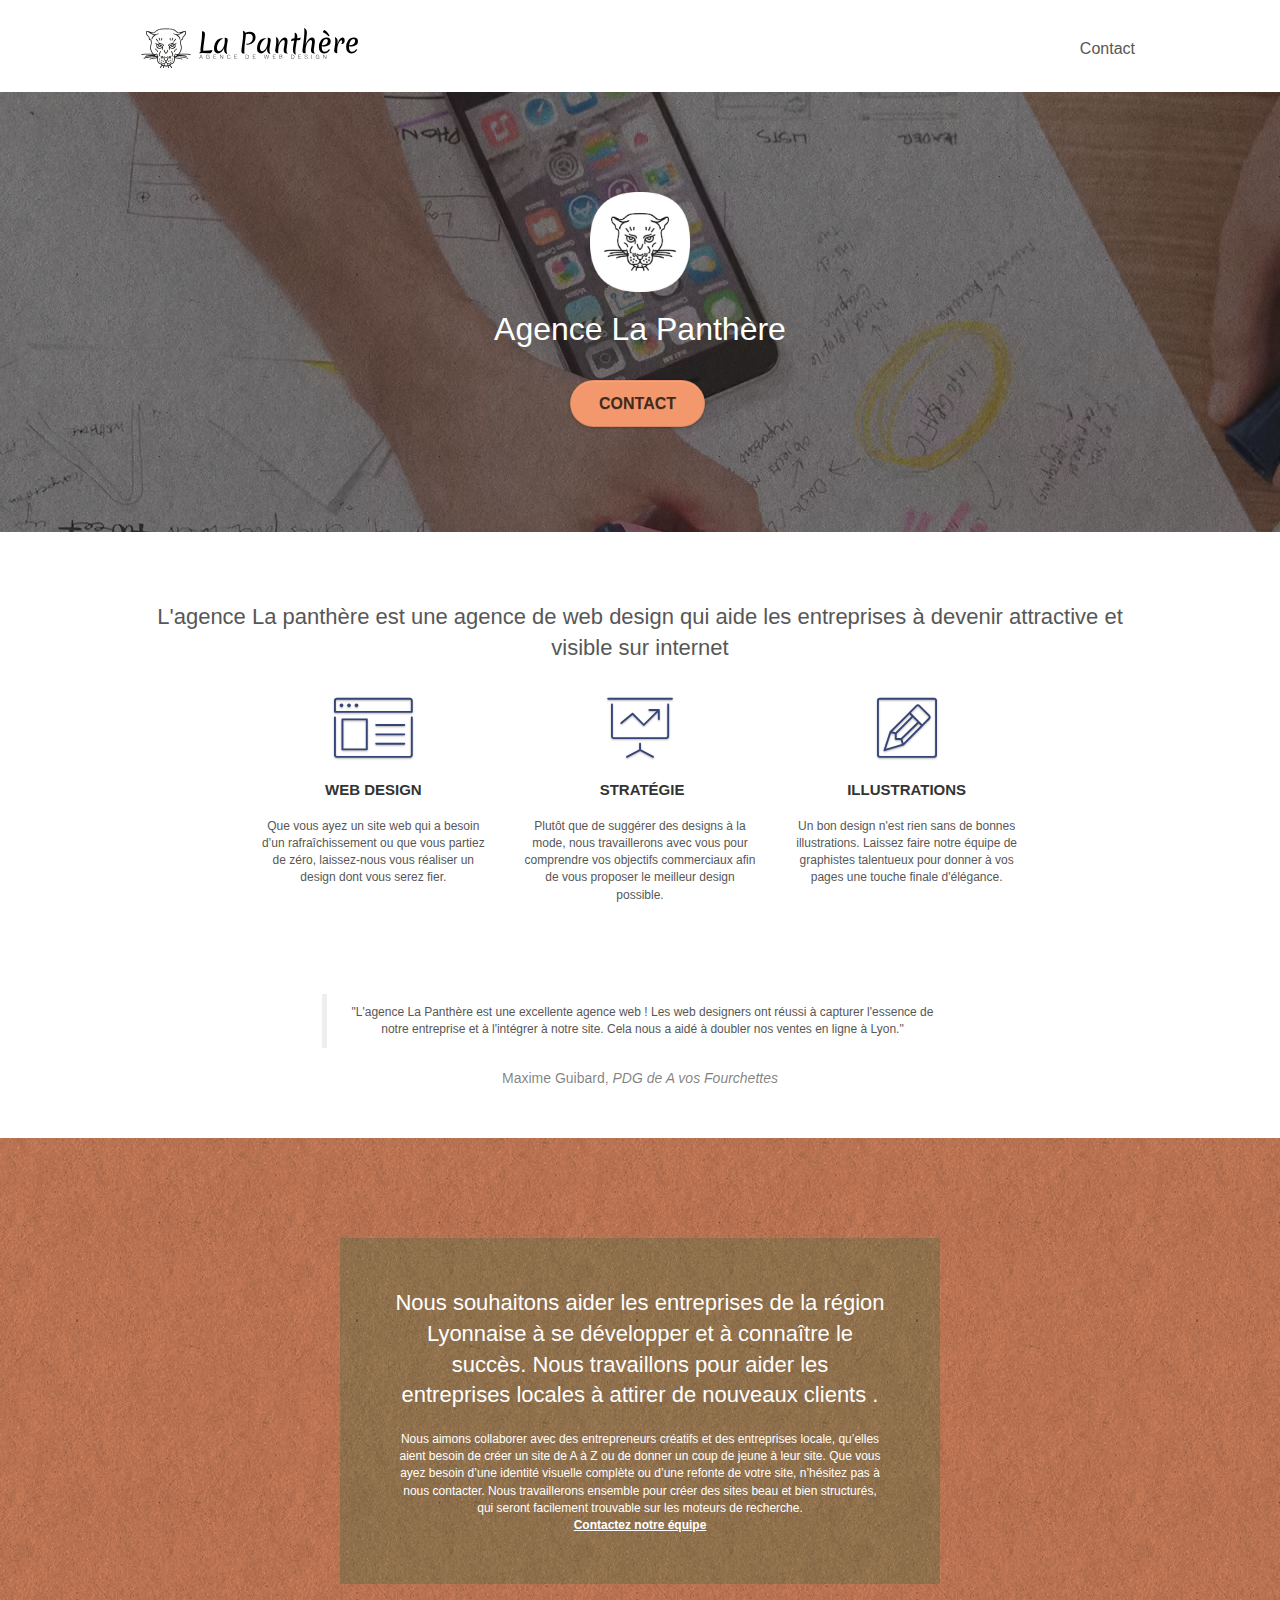
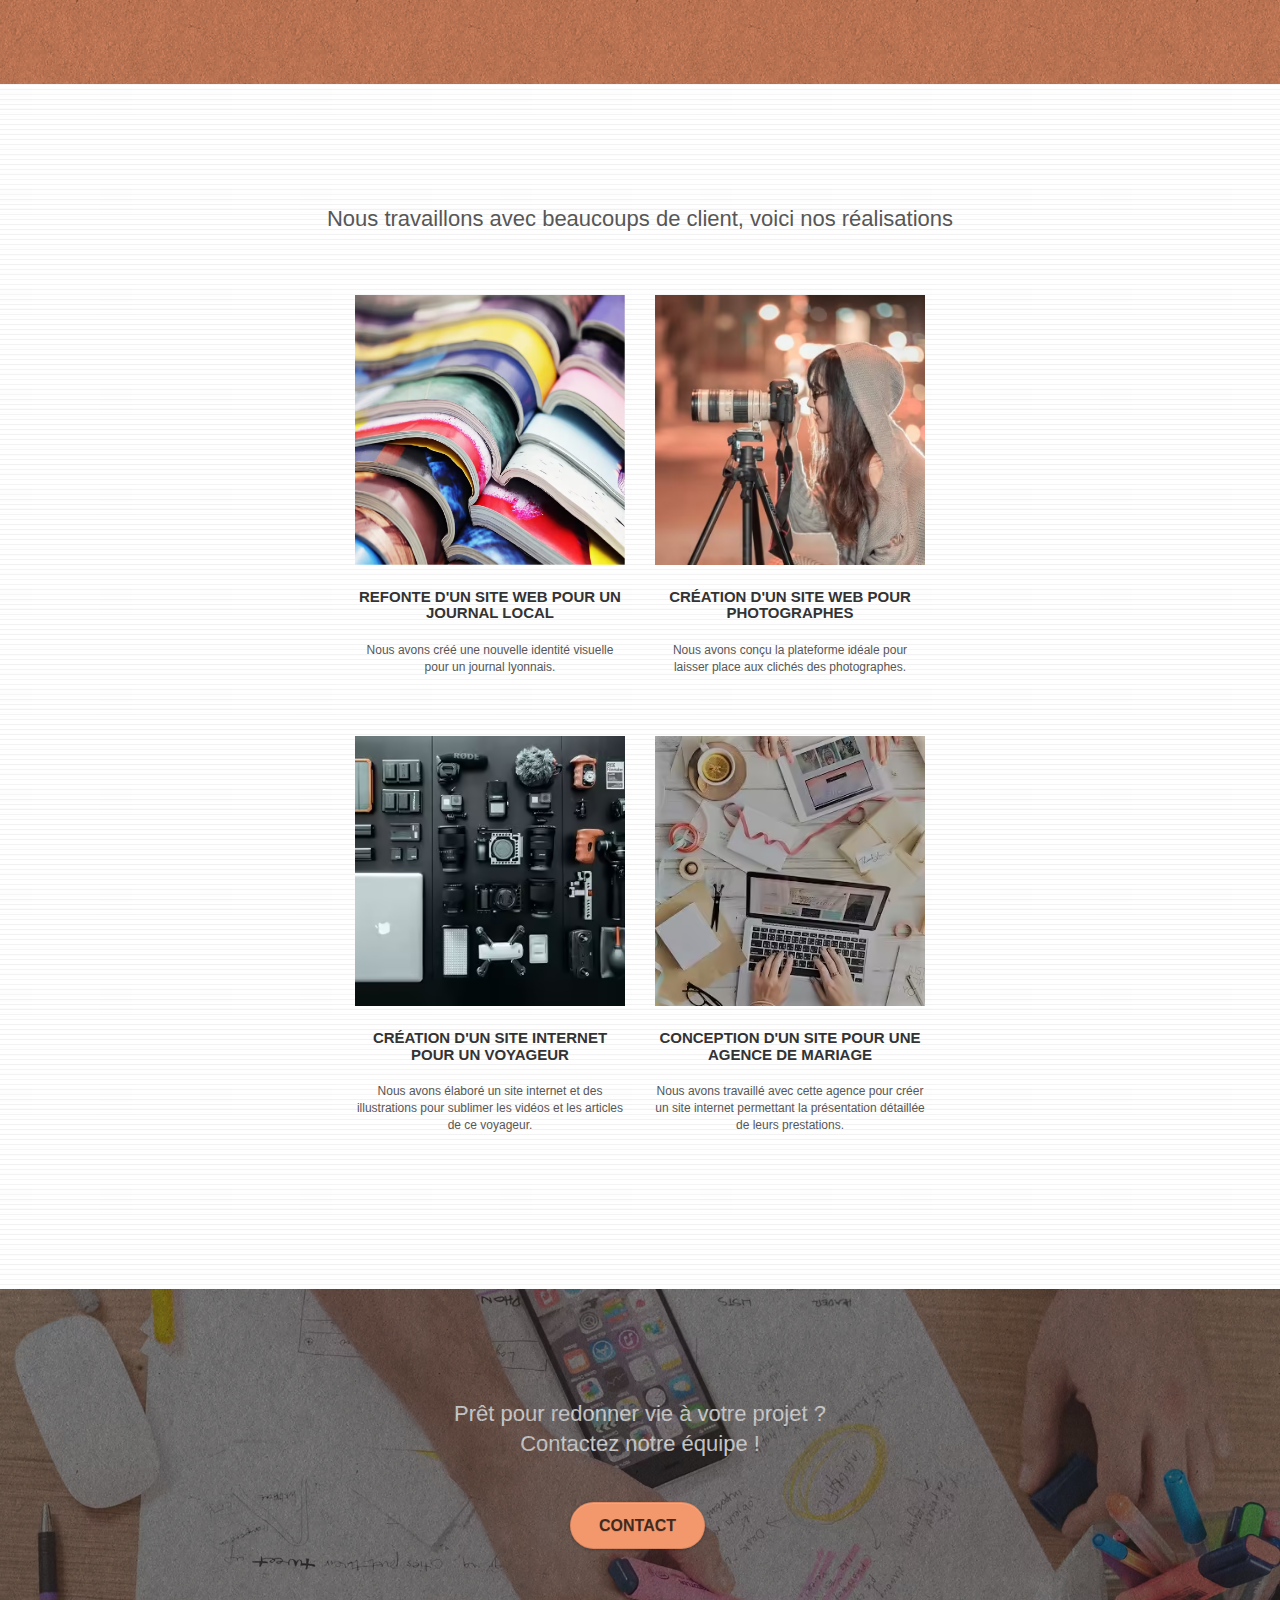
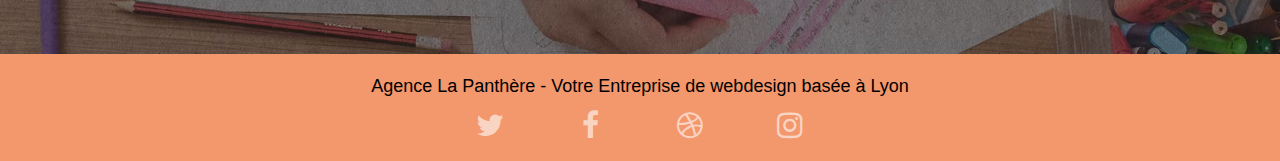
<file: index.html>
<!doctype html>
<html lang="fr">
<head>
    <meta charset="utf-8">
    <meta name="keywords" content="seo, google, site web, site internet, agence design paris, agence design, agence design,agence design,agence design,agence design,agence design,agence design,agence design,agence design">

    <meta name="description" content="Vous avez un site web qui a besoin d'une nouvelle identité visuelle ? Vous partez de zéro ? Laissez l'agence La Panthère située à Lyon spécialisé en stratégie web vous aider a améliorer votre visibilité sur le net.">

    <meta name="viewport" content="width=device-width, initial-scale=1.0, viewport-fit=cover">
	<link rel="shortcut icon" type="image/png" href="./img/favicon.jpg">
	<link rel="stylesheet" type="text/css" href="./css/bootstrap.min.css">
	<link rel="stylesheet" type="text/css" href="style.css">
	<link rel="stylesheet" type="text/css" href="./css/font-awesome.min.css">
	<link rel="stylesheet" type="text/css" href="./css/et-line.min.css">
	<script defer src="./js/jquery-2.1.0.min.js"></script>
	<script defer src="./js/bootstrap.min.js"></script>
	<script defer src="./js/blocs.min.js"></script>
	<script defer src="./js/jquery.touchSwipe.min.js"></script>

    <title>La panthère, votre Entreprise de webdesign Lyon</title> 
	
	
</head>
<body>
<nav>		
	<div class="bloc bgc-white l-bloc " id="bloc-0">
		<div class="container bloc-sm">
	
			<nav class="navbar row">
				<div class="navbar-header">
					<a class="navbar-brand" href="index.html"><img src="img/agence-la-panthere-monochrome.svg" alt="logo de l'agence La panthère" height="40" ></a>
					<button id="nav-toggle" type="button" class="ui-navbar-toggle navbar-toggle" data-toggle="collapse" data-target=".navbar-1">
						<span class="sr-only">Toggle navigation</span><span class="icon-bar"></span><span class="icon-bar"></span><span class="icon-bar"></span>
					</button>
				</div>
				<div class="collapse navbar-collapse navbar-1 special-dropdown-nav">
					<ul class="site-navigation nav navbar-nav">
						<li>
							<a href="contact.html">Contact</a>
						</li>
					</ul>
				</div>
			</nav>
		</div>
	</div>
</nav>
<header>
	<div class="bloc bgc-dark-slate-blue bg-banniere d-bloc bg-t-edge bloc-bg-texture texture-paper b-parallax" id="bloc-1-hero">
		<div class="container bloc-lg">
			<div class="row tight-width-whitespace">
				<div class="col-sm-12">
					<img src="img/logo.avif" class="center-block image-resize-mode" width="100" alt="visuel du logo qui est une panthère" >
					<h1 class="text-center hero-bloc-text tc-white ">
						Agence La Panthère
					</h1>
					<div class="text-center">
						<a href="page2.html" class="btn btn-lg btn-clean btn-rd cta-hero btn-atomic-tangerine" id="cta-hero">Contact</a>
					</div>
				</div>
			</div>
		</div>
	</div>
</header>
<main>
	<div class="bloc bgc-white l-bloc" id="bloc-2-services">
		<div class="container bloc-md">
			<div class="row">
				<div class="col-sm-12 text-center">
					<h2>L'agence La panthère est une agence de web design qui aide les entreprises à devenir attractive et visible sur internet</h2>
				</div>
			</div>
			<div class="row voffset-lg med-width-whitespace">
				<div class="col-sm-4">
					<div class="text-center">
						<span class="et-icon-browser sm-shadow icon-dark-slate-blue icons icon-lg"></span>
					</div>
					<h3 class="mg-md text-center">
						Web design
					</h3>
					<p class="text-center ">
						Que vous ayez un site web qui a besoin d&rsquo;un rafraîchissement ou que vous partiez de zéro, laissez-nous vous réaliser un design dont vous serez fier.
					</p>
				</div>
				<div class="col-sm-4">
					<div class="text-center">
						<span class="et-icon-presentation sm-shadow icon-dark-slate-blue icons icon-lg"></span>
					</div>
					<h3 class="mg-md text-center">
						&nbsp;Stratégie
					</h3>
					<p class="text-center ">
						Plutôt que de suggérer des designs à la mode, nous travaillerons avec vous pour comprendre vos objectifs commerciaux afin de vous proposer le meilleur design possible.
					</p>
				</div>
				<div class="col-sm-4">
					<div class="text-center">
						<span class="et-icon-edit sm-shadow icon-dark-slate-blue icons icon-lg"></span>
					</div>
					<h3 class="mg-md text-center">
						Illustrations
					</h3>
					<p class="text-center ">
						Un bon design n'est rien sans de bonnes illustrations. Laissez faire notre équipe de graphistes talentueux pour donner à vos pages une touche finale d'élégance.
					</p>
				</div>
			</div>
			<div class="row voffset-lg voffset">
				<div class="col-xs-12 col-md-16 col-md-offset-0 text-center">
					<figure class="col-xs-12 col-md-8 col-md-offset-2 text-center">
						<blockquote>
							<p>"L'agence La Panthère est une excellente agence web ! Les web designers ont réussi à capturer l'essence de notre entreprise et à l'intégrer à notre site. Cela nous a aidé à doubler nos ventes en ligne à Lyon."</p>
						</blockquote>
						<figcaption> Maxime Guibard, <cite>PDG de A vos Fourchettes</cite></figcaption>
					</figure>				</div>
			</div>
		</div>
	</div>
	<div class="bloc tc-white bgc-atomic-tangerine bg-presentation d-bloc bloc-bg-texture texture-paper b-parallax" id="bloc-3-what-i-do">
		<div class="container bloc-lg">
			<div class="row tight-width-whitespace black-background">
				<div class="col-sm-12">
					<h2 class="mg-md text-center tc-white">
						Nous souhaitons aider les entreprises de la région Lyonnaise à se développer et à connaître le succès. Nous travaillons pour aider les entreprises locales à attirer de nouveaux clients .
					</h2>
					<p class="text-center white">
						Nous aimons collaborer avec des entrepreneurs créatifs et des entreprises locale, qu’elles aient besoin de créer un site de A à Z ou de donner un coup de jeune à leur site. Que vous ayez besoin d’une identité visuelle complète ou d’une refonte de votre site, n’hésitez pas à nous contacter. Nous travaillerons ensemble pour créer des sites beau et bien structurés, qui seront facilement trouvable sur les moteurs de recherche. <br><a class="ltc-white bold-link" href="page2.html">Contactez notre équipe</a>
				</div>
			</div>
		</div>
	</div>
	<div class="bloc bgc-white bg-lines-h2-bg bg-repeat l-bloc" id="bloc-4-portfolio">
		<div class="container bloc-lg">
			<div class="row">
				<div class="col-sm-12 text-center">
					<h2>Nous travaillons avec beaucoups de client, voici nos réalisations</h2>
				</div>
			</div>
			<div class="row tight-width-whitespace portfolio-row">
				<div class="col-sm-6">
					<a href="#" data-lightbox="img/1.avif" data-gallery-id="gallery-1" data-caption="Refonte d'un site web pour un journal local" data-frame="snapshot-lb"><img src="img/1.avif" alt="photo d'une pile de journaux colorés" class="img-responsive portfolio-thumb" ></a>
					<h3 class="mg-md text-center">
						Refonte d'un site web pour un journal local
					</h3>
					<p class="text-center">
						Nous avons créé une nouvelle identité visuelle pour un journal lyonnais.
					</p>
				</div>
				<div class="col-sm-6">
					<a href="#" data-lightbox="img/2.avif" data-gallery-id="gallery-1" data-caption="Création d'un site web pour photographes" data-frame="snapshot-lb"><img src="img/2.avif" class="img-responsive portfolio-thumb" alt="femme photographe regardant dans le viseur de son appareil photographique" ></a>
					<h3 class="mg-md text-center">
						Création d'un site web pour photographes
					</h3>
					<p class="text-center">
						Nous avons conçu la plateforme idéale pour laisser place aux clichés des photographes.
					</p>
				</div>
			</div>
			<div class="row tight-width-whitespace portfolio-row">
				<div class="col-sm-6">
					<a href="#" data-lightbox="img/3.bmp" data-gallery-id="gallery-1" data-caption="Création d'un site internet pour un voyageur" data-frame="snapshot-lb"><img src="img/3.avif" class="img-responsive portfolio-thumb" alt="matériel de photo et un ordinateur"></a>
					<h3 class="mg-md text-center">
						Création d'un site internet pour un voyageur
					</h3>
					<p class="text-center">
						Nous avons élaboré un site internet et des illustrations pour sublimer les vidéos et les articles de ce voyageur.
					</p>
				</div>
				<div class="col-sm-6">
					<a href="#" data-lightbox="img/4.avif" data-gallery-id="gallery-1" data-caption="Conception d'un site pour une agence de mariage" data-frame="snapshot-lb"><img src="img/4.avif" class="img-responsive portfolio-thumb" alt="personnes faisant de la saisie sur des ordinatuers portables" ></a>
					<h3 class="mg-md text-center">
						Conception d'un site pour une agence de mariage
					</h3>
					<p class="text-center">
						Nous avons travaillé avec cette agence pour créer un site internet permettant la présentation détaillée de leurs prestations.
					</p>
				</div>
			</div>
		</div>
	</div>
	<div class="bloc bgc-dark-slate-blue bg-banniere d-bloc bloc-bg-texture texture-paper" id="bloc-5-cta">
		<div class="container bloc-lg">
			<div class="row">
				<h2 class="mg-md text-center tc-white">
					Prêt pour redonner vie à votre projet ?<br>Contactez notre équipe !
				</h2>
				<div class="col-sm-12 text-center">
					<a href="page2.html" class="btn btn-atomic-tangerine btn-clean btn-rd btn-lg cta-hero">Contact</a>
				</div>
			</div>
		</div>
	</div>
</main>
<footer>	
	<div class="bloc bgc-atomic-tangerine d-bloc" id="bloc-8">
		<div class="container bloc-sm">
			<div class="row">
				<div class="col-sm-12">
					<p class="text-center white">
						Agence La Panthère - Votre Entreprise de webdesign basée à Lyon
					</p>
					<div class="row row-no-gutters social">
						<div class="col-sm-3">
							<div class="text-center">
								<a class="social" href="https://twitter.com/home?lang=fr" aria-label="Visitez notre page Twitter"><span class="fa fa-twitter icon-md"></span></a>
							</div>
						</div>
						<div class="col-sm-3">
							<div class="text-center">
								<a class="social" href="https://fr-fr.facebook.com/" aria-label="Visitez notre page facebook"><span class="fa fa-facebook icon-md"></span></a>
							</div>
						</div>
						<div class="col-sm-3">
							<div class="text-center">
								<a class="social" href="https://dribbble.com/" aria-label="Visitez notre page dribbble"><span class="fa fa-dribbble icon-md"></span></a>
							</div>
						</div>
						<div class="col-sm-3">
							<div class="text-center">
								<a class="social" href="https://www.instagram.com/?hl=fr" aria-label="Visitez notre page instagram"><span class="fa fa-instagram icon-md"></span></a>
							</div>
					</div>
				</div>
			</div>
		</div>
	</div>
</div>
</footer>
</body>
</html>
</file>
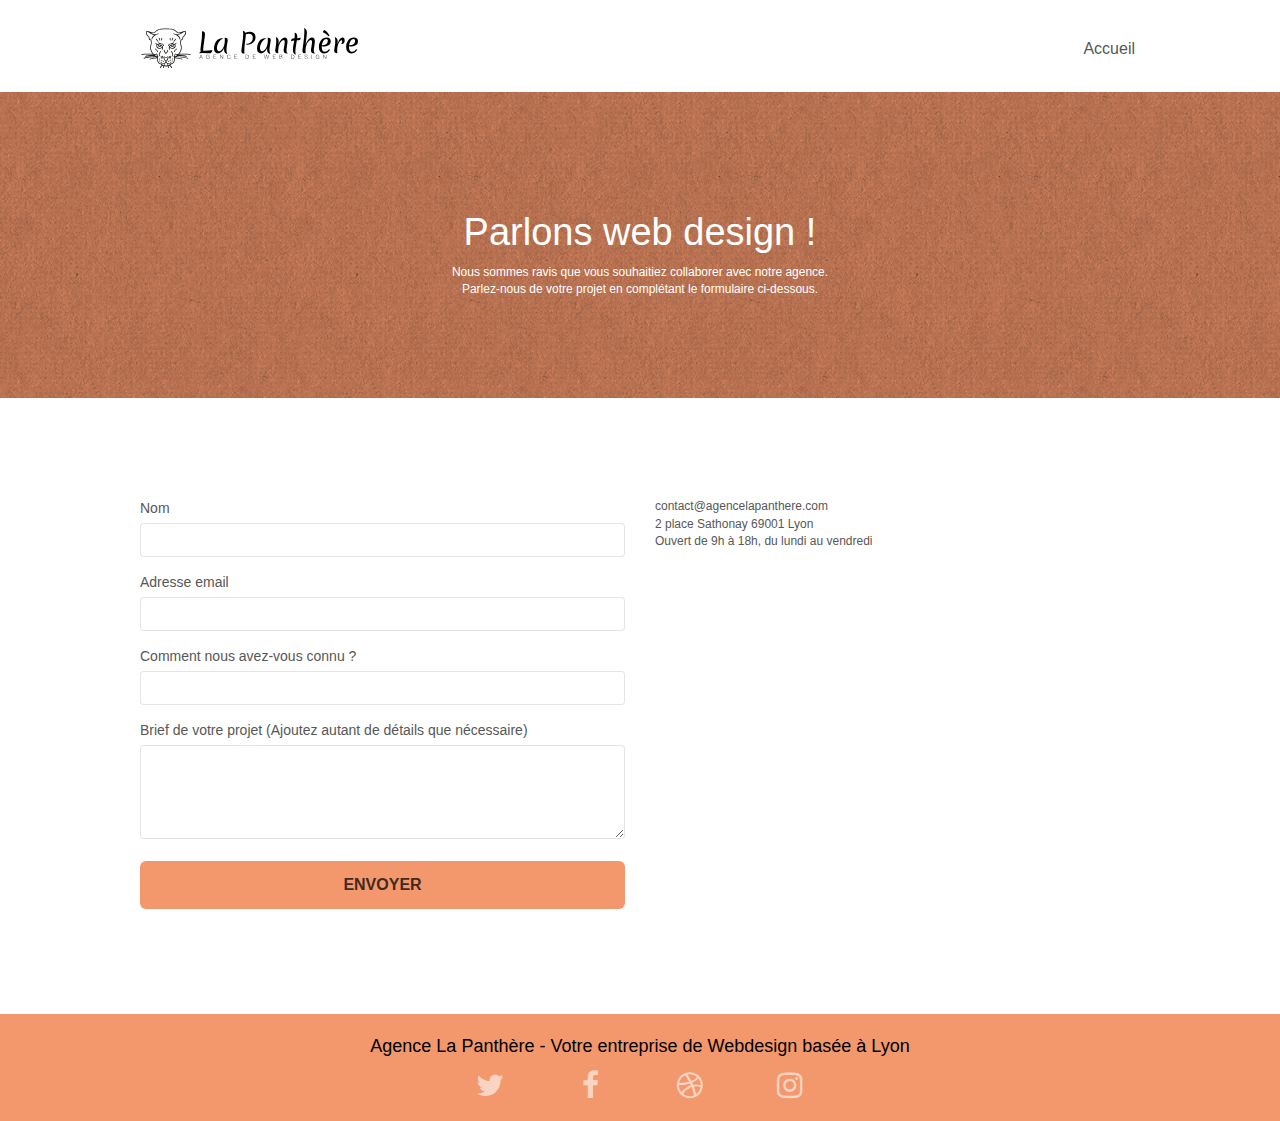
<file: contact.html>
<!DOCTYPE html>
<html lang="fr">
  <head>
    <meta charset="utf-8">
    <meta
      name="description"
      content="Vous avez un site web qui a besoin d'une nouvelle identité visuelle ? Vous partez de zéro ? Contactez-nous, l'agence La Panthère située à Lyon spécialisé en stratégie web vous aider a amélioré votre visibilité sur le net."
    >
    <meta name="viewport" content="width=device-width, initial-scale=1.0, viewport-fit=cover">
    <link rel="shortcut icon" type="image/png" href="favicon.jpg" >
    <link rel="stylesheet" type="text/css" href="./css/bootstrap.css" >
    <link rel="stylesheet" type="text/css" href="style.css" >
    <link rel="stylesheet" type="text/css" href="./css/font-awesome.css" >
    <link rel="stylesheet" type="text/css" href="./css/et-line.css" >
    <script src="./js/jquery-2.1.0.min.js"></script>
    <script src="./js/bootstrap.min.js"></script>
    <script src="./js/blocs.min.js"></script>
    <script src="./js/jqBootstrapValidation.js"></script>
    <script src="./js/formHandler.js"></script>
    <title>Contact</title>
  </head>
  <body>
    <nav>
		<div class="bloc bgc-white l-bloc" id="bloc-0">
		  <div class="container bloc-sm">
			<nav class="navbar row">
			  <div class="navbar-header">
				<a class="navbar-brand" href="index.html"
				  ><img
					src="img/agence-la-panthere-monochrome.svg"
					alt="atlanta web design logo"
					height="40"
				></a>
				<button
				  id="nav-toggle"
				  type="button"
				  class="ui-navbar-toggle navbar-toggle"
				  data-toggle="collapse"
				  data-target=".navbar-1"
				>
				  <span class="sr-only">Toggle navigation</span
				  ><span class="icon-bar"></span><span class="icon-bar"></span
				  ><span class="icon-bar"></span>
				</button>
			  </div>
			  <div class="collapse navbar-collapse navbar-1 special-dropdown-nav">
				<ul class="site-navigation nav navbar-nav">
				  <li>
					<a href="index.html">Accueil</a>
				  </li>
				</ul>
			  </div>
			</nav>
		  </div>
		</div>
	</nav>
    <header>
		<div
		  class="bloc bg-dots-bg bg-repeat bgc-atomic-tangerine d-bloc bloc-bg-texture texture-paper"
		  id="bloc-6"
		>
		  <div class="container bloc-lg">
			<div class="row">
			  <div class="col-sm-12">
				<h1 class="text-center hero-bloc-text tc-white">
				  Parlons web design !
				</h1>
				<p class="text-center mg-lg tc-white tight-width-whitespace">
				  Nous sommes ravis que vous souhaitiez collaborer avec notre
				  agence.<br >
				  Parlez-nous de votre projet en complétant le formulaire
				  ci-dessous.
				</p>
			  </div>
			</div>
		  </div>
		</div>
	</header>
    <main>
		<div class="bloc bgc-white l-bloc" id="bloc-7">
		  <div class="container bloc-lg">
			<div class="row">
			  <div class="col-sm-6">
				<form
				  id="form_1"
				  novalidate
				  data-success-msg="Your message has been sent."
				  data-fail-msg="Sorry it seems that our mail server is not responding, Sorry for the inconvenience!"
				>
				  <div class="form-group">
					<label for="name"> Nom </label>
					<input id="name" class="form-control" required >
				  </div>
				  <div class="form-group">
					<label for="email"> Adresse email </label>
					<input id="email" class="form-control" type="email" required >
				  </div>
				  <div class="form-group">
					<label for="input_504"> Comment nous avez-vous connu ? </label>
					<input
					  class="form-control"
					  type="email"
					  required
					  id="input_504"
					>
				  </div>
				  <div class="form-group">
					<label for="message">
					  Brief de votre projet (Ajoutez autant de détails que
					  nécessaire)<br > </label
					><textarea
					  id="message"
					  class="form-control"
					  rows="4"
					  cols="50"
					  required
					></textarea>
				  </div>
				  <button
					class="bloc-button btn btn-lg btn-block cta-hero btn-atomic-tangerine"
					type="submit"
				  >
					Envoyer
				  </button>
				</form>
			  </div>
			  <div class="col-sm-6">
				<p>
				  contact@agencelapanthere.com<br >2 place Sathonay 69001 Lyon<br >Ouvert
				  de 9h à 18h, du lundi au vendredi<br >
				</p>
			  </div>
			</div>
		  </div>
		</div>
	</main>
    <footer>
		<div class="bloc bgc-atomic-tangerine d-bloc" id="bloc-8">
			<div class="container bloc-sm">
				<div class="row">
					<div class="col-sm-12">
						<p class="text-center white">
							Agence La Panthère - Votre entreprise de Webdesign basée à Lyon
						</p>
						<div class="row row-no-gutters social">
							<div class="col-sm-3">
								<div class="text-center">
									<a class="social" href="https://twitter.com/home?lang=fr" aria-label="Visitez notre page Twitter"><span class="fa fa-twitter icon-md"></span></a>
								</div>
							</div>
							<div class="col-sm-3">
								<div class="text-center">
									<a class="social" href="https://fr-fr.facebook.com/" aria-label="Visitez notre page facebook"><span class="fa fa-facebook icon-md"></span></a>
								</div>
							</div>
							<div class="col-sm-3">
								<div class="text-center">
									<a class="social" href="https://dribbble.com/" aria-label="Visitez notre page dribbble"><span class="fa fa-dribbble icon-md"></span></a>
								</div>
							</div>
							<div class="col-sm-3">
								<div class="text-center">
									<a class="social" href="https://www.instagram.com/?hl=fr" aria-label="Visitez notre page instagram"><span class="fa fa-instagram icon-md"></span></a>
								</div>
						</div>
					</div>
				</div>
			</div>
		</div>
	</div>
	</footer>
  </body>
</html>
</file>
<file: style.css>
body {
    margin: 0;
    padding: 0;
    background: #FFF;
    overflow-x: hidden;
    -webkit-font-smoothing: antialiased;
    -moz-osx-font-smoothing: grayscale;
 
}

a,
button {
    transition: all .3s ease-in-out;

}

a:hover,
a {
    text-decoration: none;
    cursor: pointer;
}

#page-loading-blocs-notifaction {
    position: fixed;
    top: 0;
    bottom: 0;
    width: 100%;
    z-index: 100000;
    background: #FFFFFF url("img/pageload-spinner.gif") no-repeat center center;
}

.bloc {
    width: 100%;
    clear: both;
    background: 50% 50% no-repeat;
    padding: 0 50px;
    -webkit-background-size: cover;
    -moz-background-size: cover;
    -o-background-size: cover;
    background-size: cover;
    position: relative;
}

.bloc .container {
    padding-left: 0;
    padding-right: 0;
}

.bloc-lg {
    padding: 100px 50px;
}

.bloc-md {
    padding: 50px;
}

.bloc-sm {
    padding: 20px 50px;
}

.bg-center,
.bg-l-edge,
.bg-r-edge,
.bg-t-edge,
.bg-b-edge,
.bg-tl-edge,
.bg-bl-edge,
.bg-tr-edge,
.bg-br-edge,
.bg-repeat {
    -webkit-background-size: auto!important;
    -moz-background-size: auto!important;
    -o-background-size: auto!important;
    background-size: auto!important;
}

.bg-repeat {
    background: repeat;
}

.bg-t-edge {
    background: top no-repeat;
}

.bloc-bg-texture::before {
    content: "";
    background-size: 2px 2px;
    position: absolute;
    top: 0;
    bottom: 0;
    left: 0;
    right: 0;
}

.texture-paper::before {
    background: url("img/texture-paper.avif");
    background-size: 280px 280px;
}

.b-parallax {
    background-attachment: fixed;
}

.d-bloc {
    color: rgba(255, 255, 255, .7);
}

.d-bloc button:hover {
    color: rgba(255, 255, 255, .9);
}

.d-bloc .icon-round,
.d-bloc .icon-square,
.d-bloc .icon-rounded,
.d-bloc .icon-semi-rounded-a,
.d-bloc .icon-semi-rounded-b {
    border-color: rgba(255, 255, 255, .9);
}

.d-bloc .divider-h span {
    border-color: rgba(255, 255, 255, .2);
}

.d-bloc .a-btn,
.d-bloc .navbar a,
.d-bloc .navbar-brand,
.d-bloc a .icon-sm,
.d-bloc a .icon-md,
.d-bloc a .icon-lg,
.d-bloc a .icon-xl,
.d-bloc h1 a,
.d-bloc h2 a,
.d-bloc h3 a,
.d-bloc h4 a,
.d-bloc h5 a,
.d-bloc h6 a,
.d-bloc p a {
    color: rgba(255, 255, 255, .6);
}

.d-bloc .a-btn:hover,
.d-bloc .navbar a:hover,
.d-bloc .navbar-brand:hover,
.d-bloc a:hover .icon-sm,
.d-bloc a:hover .icon-md,
.d-bloc a:hover .icon-lg,
.d-bloc a:hover .icon-xl,
.d-bloc h1 a:hover,
.d-bloc h2 a:hover,
.d-bloc h3 a:hover,
.d-bloc h4 a:hover,
.d-bloc h5 a:hover,
.d-bloc h6 a:hover,
.d-bloc p a:hover {
    color: rgba(255, 255, 255, 1);
}

.d-bloc .navbar-toggle .icon-bar {
    background: rgba(255, 255, 255, 1);
}

.d-bloc .btn-wire,
.d-bloc .btn-wire:hover {
    color: rgba(255, 255, 255, 1);
    border-color: rgba(255, 255, 255, 1);
}

.d-bloc .panel {
    color: rgba(0, 0, 0, .5);
}

.d-bloc .panel button:hover {
    color: rgba(0, 0, 0, .7);
}

.d-bloc .panel icon {
    border-color: rgba(0, 0, 0, .7);
}

.d-bloc .panel .divider-h span {
    border-color: rgba(0, 0, 0, .1);
}

.d-bloc .panel .a-btn {
    color: rgba(0, 0, 0, .6);
}

.d-bloc .panel .a-btn:hover {
    color: rgba(0, 0, 0, 1);
}

.d-bloc .panel .btn-wire,
.d-bloc .panel .btn-wire:hover {
    color: rgba(0, 0, 0, .7);
    border-color: rgba(0, 0, 0, .3);
}

.d-bloc .panel,
.l-bloc {
    color: rgba(0, 0, 0, .5);
}

.d-bloc .panel button:hover,
.l-bloc button:hover {
    color: rgba(0, 0, 0, .7);
}

.l-bloc .icon-round,
.l-bloc .icon-square,
.l-bloc .icon-rounded,
.l-bloc .icon-semi-rounded-a,
.l-bloc .icon-semi-rounded-b {
    border-color: rgba(0, 0, 0, .7);
}

.d-bloc .panel .divider-h span,
.l-bloc .divider-h span {
    border-color: rgba(0, 0, 0, .1);
}

.d-bloc .panel .a-btn,
.l-bloc .a-btn,
.l-bloc .navbar a,
.l-bloc .navbar-brand,
.l-bloc a .icon-sm,
.l-bloc a .icon-md,
.l-bloc a .icon-lg,
.l-bloc a .icon-xl,
.l-bloc h1 a,
.l-bloc h2 a,
.l-bloc h3 a,
.l-bloc h4 a,
.l-bloc h5 a,
.l-bloc h6 a,
.l-bloc p a {
    color: rgba(0, 0, 0, .6);
}

.d-bloc .panel .a-btn:hover,
.l-bloc .a-btn:hover,
.l-bloc .navbar a:hover,
.l-bloc .navbar-brand:hover,
.l-bloc a:hover .icon-sm,
.l-bloc a:hover .icon-md,
.l-bloc a:hover .icon-lg,
.l-bloc a:hover .icon-xl,
.l-bloc h1 a:hover,
.l-bloc h2 a:hover,
.l-bloc h3 a:hover,
.l-bloc h4 a:hover,
.l-bloc h5 a:hover,
.l-bloc h6 a:hover,
.l-bloc p a:hover {
    color: rgba(0, 0, 0, 1);
}

.l-bloc .navbar-toggle .icon-bar {
    color: rgba(0, 0, 0, .6);
}

.d-bloc .panel .btn-wire,
.d-bloc .panel .btn-wire:hover,
.l-bloc .btn-wire,
.l-bloc .btn-wire:hover {
    color: rgba(0, 0, 0, .7);
    border-color: rgba(0, 0, 0, .3);
}

.voffset {
    margin-top: 30px;
}

.voffset-lg {
    margin-top: 80px;
}

.row-no-gutters {
    margin-right: 0;
    margin-left: 0;
}

.row.row-no-gutters > [class^="col-"],
.row.row-no-gutters > [class*=" col-"] {
    padding-right: 0;
    padding-left: 0;
}

#bloc-1-hero h1 {
    font-size: 32px;
}

.navbar {
    margin-bottom: 0;
    z-index: 1;
}

.navbar-brand {
    height: auto;
    padding: 3px 15px;
    font-size: 25px;
    font-weight: normal;
    font-weight: 600;
    line-height: 44px;
}

.navbar-brand img {
    max-height: 200px;
    margin: 0 5px 0 0;
    display: inline;
}

.navbar-brand img[src$=svg] {
    min-width: 100px;
}

.nav-center .navbar-brand img {
    margin: 0;
}

.navbar .nav {
    padding-top: 2px;
    margin-right: -16px;
    float: right;
    z-index: 1;
}

.nav > li {
    float: left;
    margin-top: 4px;
    font-size: 16px;
}

.navbar-nav .open .dropdown-menu > li > a {
    text-align: inherit;
}

.nav > li a:hover,
.nav > li a:focus {
    background: transparent;
}

.navbar-toggle {
    margin: 10px 10px 0 0;
    border: 0px;
}

.navbar-toggle:hover {
    background: transparent!important;
}

.navbar-toggle .icon-bar {
    background-color: rgba(0, 0, 0, .5);
    width: 26px;
}

.nav-invert .navbar .nav {
    float: left;
}

.nav-invert .navbar-header,
.nav-invert .navbar-brand {
    float: right;
    position: relative;
    z-index: 2;
}

@media (min-width: 768px) {
    .site-navigation {
        position: absolute;
        top: 50%;
        right: 20px;
        transform: translate(0, -50%);
        -webkit-transform: translateY(-50%);
    }
    .nav > li .dropdown-menu a,
    .nav > li .dropdown-menu a:hover {
        color: #484848;
    }
    .nav-invert .site-navigation {
        left: 0;
        right: 0;
    }
    .nav-center {
        text-align: center;
    }
    .nav-center .navbar-header {
        width: 100%;
    }
    .nav-center .navbar-header,
    .nav-center .navbar-brand,
    .nav-center .nav > li {
        float: none;
        display: inline-block;
    }
    .nav-center .site-navigation {
        position: relative;
        width: 100%;
        right: 0;
        margin-right: 0px;
        margin-top: 20px;
    }
    .nav-center.mini-nav .navbar-toggle {
        float: none;
        margin: 10px auto 0;
    }
}

.nav > li > .dropdown a {
    background: none!important;
    display: block;
    padding: 14px 15px;
}

nav .caret {
    margin: 0 5px;
}

.dropdown-menu .dropdown-menu {
    top: -8px;
    left: 100%;
}

.dropdown-menu .dropmenu-flow-right {
    top: 100%;
    left: 0;
    margin-left: -1px;
    border-top-left-radius: 0;
    border-top-right-radius: 0;
}

.dropdown-menu .dropdown span {
    border: 4px solid black;
    border-top-color: transparent;
    border-right-color: transparent;
    border-bottom-color: transparent;
    margin: 6px -5px 0 0!important;
    float: right;
}

.mg-md {
    margin-top: 10px;
    margin-bottom: 20px;
}

.mg-lg {
    margin-top: 10px;
    margin-bottom: 40px;
}

.btn {
    margin: 0 5px 5px 0;
}

.btn.pull-right {
    margin: 0 0 5px 5px;
}

.btn-d,
.btn-d:hover,
.btn-d:focus {
    color: #FFF;
    background: rgba(0, 0, 0, .3);
}

button {
    outline: none!important;
}

.btn-rd {
    border-radius: 40px;
}

.btn-clean {
    border: 1px solid rgba(0, 0, 0, .08);
    border-bottom-color: rgba(0, 0, 0, .1);
    text-shadow: 0 1px 0 rgba(0, 0, 1, .1);
    box-shadow: 0 1px 3px rgba(0, 0, 1, .25), inset 0 1px 0 0 rgba(255, 255, 255, .15);
}

.icon-md {
    font-size: 30px!important;
}

.icon-lg {
    font-size: 60px!important;
}

.sm-shadow {
    text-shadow: 0 1px 2px rgba(0, 0, 0, .3);
}

.panel-sq,
.panel-sq .panel-heading,
.panel-sq .panel-footer {
    border-radius: 0;
}

.panel-rd {
    border-radius: 30px;
}

.panel-rd .panel-heading {
    border-radius: 29px 29px 0 0;
}

.panel-rd .panel-footer {
    border-radius: 0 0 29px 29px;
}

.form-control {
    border-color: rgba(0, 0, 0, .1);
    box-shadow: none;
}

.scrollToTop {
    width: 40px;
    height: 40px;
    position: fixed;
    bottom: 20px;
    right: 20px;
    opacity: 0;
    z-index: 500;
    transition: all .3s ease-in-out;
}

.scrollToTop span {
    margin-top: 6px;
}

.showScrollTop {
    font-size: 14px;
    opacity: 1;
}

a[data-lightbox] {
    position: relative;
    display: block;
    text-align: center;
}

a[data-lightbox]:hover::before {
    content: "+";
    font-family: "HelveticaNeue-Light", "Helvetica Neue Light", "Helvetica Neue", Helvetica, Arial;
    font-size: 32px;
    width: 50px;
    height: 50px;
    margin-left: -25px;
    border-radius: 50%;
    background: rgba(0, 0, 0, .6);
    color: #FFF;
    font-weight: 100;
    z-index: 1;
    position: absolute;
    top: 50%;
    transform: translateY(-50%);
    -webkit-transform: translateY(-50%);
}

a[data-lightbox]:hover img {
    opacity: 0.6;
    -webkit-animation-fill-mode: none;
    animation-fill-mode: none;
}

#lightbox-modal {
    display: flex;
    align-items: center;
}

#lightbox-modal .modal-dialog {
    width: 90%;
    max-width: 900px;
    margin: 0 auto 0;
}

#lightbox-modal .modal-dialog img {
    max-height: 90vh;
    margin: 0 auto;
}

.lightbox-caption {
    padding: 20px;
    color: #FFF;
    background: rgba(0, 0, 0, .5);
    position: absolute;
    left: 15px;
    right: 15px;
    bottom: 5px;
}

.close-lightbox {
    color: #FFF;
    font-size: 30px;
    position: absolute;
    top: 20px;
    right: 20px;
    z-index: 20;
    background: rgba(0, 0, 0, .5);
    border: none;
    line-height: 30px;
    padding: 0 9px 5px;
    opacity: 0.3;
}

.close-lightbox:hover,
.next-lightbox:hover,
.prev-lightbox:hover {
    opacity: 1.0;
    color: #FFF;
}

.next-lightbox,
.prev-lightbox {
    font-size: 20px;
    color: rgba(255, 255, 255, .9);
    background: rgba(0, 0, 0, .5);
    transition: all .2s ease-in-out;
    position: absolute;
    top: 45%;
    z-index: 1;
    opacity: 0.4;
}

.next-lightbox {
    padding: 6px 8px 1px 13px;
    right: 25px;
}

.prev-lightbox {
    padding: 6px 13px 1px 10px;
    left: 25px;
}

.snapshot-lb .modal-body {
    padding-bottom: 45px;
}

.snapshot-lb .lightbox-caption {
    padding: 0;
    color: rgba(0, 0, 0, .5);
    background: none;
}

h1,
h2,
h3,
h4,
h5,
h6,
p,
label,
.btn,
a {
    font-family: "helvetica";
    font-weight: 400;
    color: #575757!important;
}

.container {
    max-width: 1000px;
}

.hero-bloc-text {
    font-size: 38px;
}

.hero-bloc-text-sub {
    font-size: 36px;
}

.statement-bloc-text {
    line-height: 26px;
    font-style: italic;
    font-size: 20px;
    text-align: center;
    font-weight: lighter;
    max-width: 520px;
    margin: auto auto auto auto;
}

p {
    font-size: 12px;
}
#bloc-8 p{
    font-size: 18px;
    color: black!important;
}

.citation {
    font-size: 18px;
/*     max-width: 51rem;
 */    margin: auto;
}


.tight-width-whitespace {
    max-width: 600px;
    margin: auto auto auto auto;
}

.h1 {
    font-size: 20px;
    font-family: "Open Sans";
}

.cta-hero {
    margin-top: 22px;
    color: #FFFFFF!important;
    text-transform: uppercase;
    padding: 12px 28px 12px 28px;
    font-size: 16px;
    font-weight: 700;
}

.social {
    max-width: 400px;
    margin: auto auto auto auto;
}

h2 {
    font-size: 22px;
    line-height: 1.4em;
}


h3 {
    font-size: 15px;
    text-transform: uppercase;
    font-weight: 700;
    color: #333333!important;
}

.med-width-whitespace {
    max-width: 800px;
    margin: auto auto auto auto;
    box-shadow: 0px 0px 0px #000000;
}

h1 {
    color: #333333!important;
}

h4 {
    color: #333333!important;
}

.icons {
    margin-bottom: 14px;
    margin-top: 24px;
}

.white {
    color: #FFFFFF!important;
}

.portfolio-thumb {
    margin-bottom: 24px;
}

.portfolio-row {
    margin-bottom: 44px;
    margin-top: 50px;
}

.avatar {
    box-shadow: 0px 4px 9px rgba(0, 0, 0, 0.3);
}

.black-background {
    background-color: rgba(165, 147, 99, 0.7);
    padding: 40px 40px 40px 40px;
}

.bold-link {
    font-weight: 900;
    text-decoration: underline!important;
}

.bgc-white {
    background-color: #FFFFFF;
}

.bgc-dark-slate-blue {
    background-color: #364577;
}

.bgc-atomic-tangerine {
    background-color: #F3976C;
}

.tc-white {
    color: white!important;
}

.btn-atomic-tangerine {
    background: #F3976C;
    color: #432A1E!important;
}

.btn-atomic-tangerine:hover {
    background: #c27956!important;
    color: #FFFFFF!important;
}

.ltc-white {
    color: #FFFFFF!important;
}

.ltc-white:hover {
    color: #cccccc!important;
}

.ltc-atomic-tangerine {
    color: #F3976C!important;
}

.ltc-atomic-tangerine:hover {
    color: #c27956!important;
}

.icon-dark-slate-blue {
    color: #364577!important;
    border-color: #364577!important;
}

.bg-dots-bg {
    background-image: url("img/dots-bg.avif");
}

.bg-lines-h2-bg {
    background-image: url("img/lines-h2-bg.avif");
}


.bg-banniere {
    background-image: url("img/agence-la-panthere.avif");
}

.bg-presentation {
    background-image: url("img/image-de-presentation.avif");
}

@media (max-width: 1024px) {
    .bloc {
        padding-left: 20px;
        padding-right: 20px;
    }
    .bloc.full-width-bloc,
    .bloc-tile-2.full-width-bloc .container,
    .bloc-tile-3.full-width-bloc .container,
    .bloc-tile-4.full-width-bloc .container {
        padding-left: 0;
        padding-right: 0;
    }
}

@media (max-width: 992px) and (min-width: 768px) {
    .navbar .nav {
        max-width: 80%
    }
    .nav-center.navbar .nav {
        max-width: 100%
    }
}

@media only screen and (min-width: 768px) and (max-width: 1024px) and (orientation: landscape) {
    .b-parallax {
        background-attachment: scroll;
    }
}

@media only screen and (min-width: 1024px) and (max-width: 1366px) and (-webkit-min-device-pixel-ratio: 1.5) {
    .b-parallax {
        background-attachment: scroll;
    }
}

@media (max-width: 991px) {
    .container {
        width: 100%;
    }
    .b-parallax {
        background-attachment: scroll;
    }
    .page-container,
    #hero-bloc {
        overflow-x: hidden;
        position: relative;
    }
    .bloc {
 /*        padding-left: constant(safe-area-inset-left);
        padding-right: constant(safe-area-inset-right); */
    }
    .bloc-group,
    .bloc-group .bloc {
        display: block;
        width: 100%;
    }
    .bloc-fill-screen .fill-bloc-top-edge,
    .bloc-fill-screen .fill-bloc-bottom-edge {
        padding: 0 20px;
/*         padding-left: constant(safe-area-inset-left);
        padding-right: constant(safe-area-inset-right); */
    }
}

@media (max-width: 767px) {
    .page-container {
        overflow-x: hidden;
        position: relative;
    }
    h1,
    h2,
    h3,
    h4,
    h5,
    h6,
    p,
    #disqus_thread {
        padding-left: 10px!important;
        padding-right: 10px!important;
    }
    .b-parallax {
        background-attachment: scroll;
    }
    .navbar .nav {
        padding-top: 0;
        border-top: 1px solid rgba(0, 0, 0, .2);
        float: none!important;
    }
    .navbar.row {
        margin-left: 0;
        margin-right: 0;
    }
    .site-navigation {
        position: inherit;
        transform: none;
        -webkit-transform: none;
        -ms-transform: none;
    }
    .nav > li {
        margin-top: 0;
        border-bottom: 1px solid rgba(0, 0, 0, .1);
        background: rgba(0, 0, 0, .05);
        text-align: left;
        padding-left: 15px;
        width: 100%;
    }
    .nav > li:hover {
        background: rgba(0, 0, 0, .08);
    }
    .dropdown .dropdown a .caret {
        float: none;
        margin: 5px 0 0 10px!important;
        border: 4px solid black;
        border-bottom-color: transparent;
        border-right-color: transparent;
        border-left-color: transparent;
    }
    #hero-bloc .navbar .nav {
        background: rgba(0, 0, 0, .8);
    }
    #hero-bloc .navbar .nav a {
        color: rgba(255, 255, 255, .6);
    }
    .hero {
        padding: 50px 0;
    }
    .hero-nav {
        left: -1px;
        right: -1px;
    }
    .navbar-collapse {
        padding: 0;
        overflow-x: hidden;
        -webkit-box-shadow: none;
        box-shadow: none;
    }
    .navbar-brand img {
        max-height: 40px;
        width: auto;
    }
    .nav-invert .navbar-header {
        float: none;
        width: 100%;
    }
    .nav-invert .navbar-toggle {
        float: left;
        margin-left: 10px;
    }
    .bloc {
        padding-left: 0;
        padding-right: 0;
    }
    .bloc-xxl,
    .bloc-xl,
    .bloc-lg {
        padding: 40px 0;
    }
    .bloc-sm,
    .bloc-md {
        padding-left: 0;
        padding-right: 0;
    }
    .bloc-tile-2 .container,
    .bloc-tile-3 .container,
    .bloc-tile-4 .container,
    .bloc-fill-screen .fill-bloc-top-edge,
    .bloc-fill-screen .fill-bloc-bottom-edge {
        padding-left: 0;
        padding-right: 0;
    }
    .a-block {
        padding: 0 10px;
    }
    .btn-dwn {
        display: none;
    }
    .voffset {
        margin-top: 5px;
    }
    .voffset-md {
        margin-top: 20px;
    }
    .voffset-lg {
        margin-top: 30px;
    }
    form {
        padding: 5px;
    }
    .close-lightbox {
        display: inline-block;
    }
    .blocsapp-device-iphone5 {
        background-size: 216px 425px;
        padding-top: 60px;
        width: 216px;
        height: 425px;
    }
    .blocsapp-device-iphone5 img {
        width: 180px;
        height: 320px;
    }
}

@media (max-width: 400px) {
    .bloc {
        padding-left: 0;
        padding-right: 0;
    }
    #bloc-5-cta{
        padding-left: 20px;
        padding-right: 20px;
    }
    .social{
        display: flex;
        justify-content: space-evenly;    }
}

@media (max-width: 767px) {
    .bloc-mob-center-text {
        text-align: center;
    }
}
</file>
<file: css/et-line.css>
@font-face {
    font-family: et-line;
    src: url(../fonts/et-line.eot);
    src: url(../fonts/et-line.eot?#iefix) format('embedded-opentype'), url(../fonts/et-line.woff) format('woff'), url(../fonts/et-line.ttf) format('truetype'), url(../fonts/et-line.svg#et-line) format('svg');
    font-weight: 400;
    font-style: normal
}

.et-icon-adjustments,
.et-icon-alarmclock,
.et-icon-anchor,
.et-icon-aperture,
.et-icon-attachment,
.et-icon-bargraph,
.et-icon-basket,
.et-icon-beaker,
.et-icon-bike,
.et-icon-book-open,
.et-icon-briefcase,
.et-icon-browser,
.et-icon-calendar,
.et-icon-camera,
.et-icon-caution,
.et-icon-chat,
.et-icon-circle-compass,
.et-icon-clipboard,
.et-icon-clock,
.et-icon-cloud,
.et-icon-compass,
.et-icon-desktop,
.et-icon-dial,
.et-icon-document,
.et-icon-documents,
.et-icon-download,
.et-icon-dribbble,
.et-icon-edit,
.et-icon-envelope,
.et-icon-expand,
.et-icon-facebook,
.et-icon-flag,
.et-icon-focus,
.et-icon-gears,
.et-icon-genius,
.et-icon-gift,
.et-icon-global,
.et-icon-globe,
.et-icon-googleplus,
.et-icon-grid,
.et-icon-happy,
.et-icon-hazardous,
.et-icon-heart,
.et-icon-hotairballoon,
.et-icon-hourglass,
.et-icon-key,
.et-icon-laptop,
.et-icon-layers,
.et-icon-lifesaver,
.et-icon-lightbulb,
.et-icon-linegraph,
.et-icon-linkedin,
.et-icon-lock,
.et-icon-magnifying-glass,
.et-icon-map,
.et-icon-map-pin,
.et-icon-megaphone,
.et-icon-mic,
.et-icon-mobile,
.et-icon-newspaper,
.et-icon-notebook,
.et-icon-paintbrush,
.et-icon-paperclip,
.et-icon-pencil,
.et-icon-phone,
.et-icon-picture,
.et-icon-pictures,
.et-icon-piechart,
.et-icon-presentation,
.et-icon-pricetags,
.et-icon-printer,
.et-icon-profile-female,
.et-icon-profile-male,
.et-icon-puzzle,
.et-icon-quote,
.et-icon-recycle,
.et-icon-refresh,
.et-icon-ribbon,
.et-icon-rss,
.et-icon-sad,
.et-icon-scissors,
.et-icon-scope,
.et-icon-search,
.et-icon-shield,
.et-icon-speedometer,
.et-icon-strategy,
.et-icon-streetsign,
.et-icon-tablet,
.et-icon-target,
.et-icon-telescope,
.et-icon-toolbox,
.et-icon-tools,
.et-icon-tools-2,
.et-icon-trophy,
.et-icon-tumblr,
.et-icon-twitter,
.et-icon-upload,
.et-icon-video,
.et-icon-wallet,
.et-icon-wine {
    font-family: et-line;
    speak: none;
    font-style: normal;
    font-weight: 400;
    font-variant: normal;
    text-transform: none;
    line-height: 1;
    -webkit-font-smoothing: antialiased;
    -moz-osx-font-smoothing: grayscale;
    display: inline-block
}

.et-icon-mobile:before {
    content: "\e000"
}

.et-icon-laptop:before {
    content: "\e001"
}

.et-icon-desktop:before {
    content: "\e002"
}

.et-icon-tablet:before {
    content: "\e003"
}

.et-icon-phone:before {
    content: "\e004"
}

.et-icon-document:before {
    content: "\e005"
}

.et-icon-documents:before {
    content: "\e006"
}

.et-icon-search:before {
    content: "\e007"
}

.et-icon-clipboard:before {
    content: "\e008"
}

.et-icon-newspaper:before {
    content: "\e009"
}

.et-icon-notebook:before {
    content: "\e00a"
}

.et-icon-book-open:before {
    content: "\e00b"
}

.et-icon-browser:before {
    content: "\e00c"
}

.et-icon-calendar:before {
    content: "\e00d"
}

.et-icon-presentation:before {
    content: "\e00e"
}

.et-icon-picture:before {
    content: "\e00f"
}

.et-icon-pictures:before {
    content: "\e010"
}

.et-icon-video:before {
    content: "\e011"
}

.et-icon-camera:before {
    content: "\e012"
}

.et-icon-printer:before {
    content: "\e013"
}

.et-icon-toolbox:before {
    content: "\e014"
}

.et-icon-briefcase:before {
    content: "\e015"
}

.et-icon-wallet:before {
    content: "\e016"
}

.et-icon-gift:before {
    content: "\e017"
}

.et-icon-bargraph:before {
    content: "\e018"
}

.et-icon-grid:before {
    content: "\e019"
}

.et-icon-expand:before {
    content: "\e01a"
}

.et-icon-focus:before {
    content: "\e01b"
}

.et-icon-edit:before {
    content: "\e01c"
}

.et-icon-adjustments:before {
    content: "\e01d"
}

.et-icon-ribbon:before {
    content: "\e01e"
}

.et-icon-hourglass:before {
    content: "\e01f"
}

.et-icon-lock:before {
    content: "\e020"
}

.et-icon-megaphone:before {
    content: "\e021"
}

.et-icon-shield:before {
    content: "\e022"
}

.et-icon-trophy:before {
    content: "\e023"
}

.et-icon-flag:before {
    content: "\e024"
}

.et-icon-map:before {
    content: "\e025"
}

.et-icon-puzzle:before {
    content: "\e026"
}

.et-icon-basket:before {
    content: "\e027"
}

.et-icon-envelope:before {
    content: "\e028"
}

.et-icon-streetsign:before {
    content: "\e029"
}

.et-icon-telescope:before {
    content: "\e02a"
}

.et-icon-gears:before {
    content: "\e02b"
}

.et-icon-key:before {
    content: "\e02c"
}

.et-icon-paperclip:before {
    content: "\e02d"
}

.et-icon-attachment:before {
    content: "\e02e"
}

.et-icon-pricetags:before {
    content: "\e02f"
}

.et-icon-lightbulb:before {
    content: "\e030"
}

.et-icon-layers:before {
    content: "\e031"
}

.et-icon-pencil:before {
    content: "\e032"
}

.et-icon-tools:before {
    content: "\e033"
}

.et-icon-tools-2:before {
    content: "\e034"
}

.et-icon-scissors:before {
    content: "\e035"
}

.et-icon-paintbrush:before {
    content: "\e036"
}

.et-icon-magnifying-glass:before {
    content: "\e037"
}

.et-icon-circle-compass:before {
    content: "\e038"
}

.et-icon-linegraph:before {
    content: "\e039"
}

.et-icon-mic:before {
    content: "\e03a"
}

.et-icon-strategy:before {
    content: "\e03b"
}

.et-icon-beaker:before {
    content: "\e03c"
}

.et-icon-caution:before {
    content: "\e03d"
}

.et-icon-recycle:before {
    content: "\e03e"
}

.et-icon-anchor:before {
    content: "\e03f"
}

.et-icon-profile-male:before {
    content: "\e040"
}

.et-icon-profile-female:before {
    content: "\e041"
}

.et-icon-bike:before {
    content: "\e042"
}

.et-icon-wine:before {
    content: "\e043"
}

.et-icon-hotairballoon:before {
    content: "\e044"
}

.et-icon-globe:before {
    content: "\e045"
}

.et-icon-genius:before {
    content: "\e046"
}

.et-icon-map-pin:before {
    content: "\e047"
}

.et-icon-dial:before {
    content: "\e048"
}

.et-icon-chat:before {
    content: "\e049"
}

.et-icon-heart:before {
    content: "\e04a"
}

.et-icon-cloud:before {
    content: "\e04b"
}

.et-icon-upload:before {
    content: "\e04c"
}

.et-icon-download:before {
    content: "\e04d"
}

.et-icon-target:before {
    content: "\e04e"
}

.et-icon-hazardous:before {
    content: "\e04f"
}

.et-icon-piechart:before {
    content: "\e050"
}

.et-icon-speedometer:before {
    content: "\e051"
}

.et-icon-global:before {
    content: "\e052"
}

.et-icon-compass:before {
    content: "\e053"
}

.et-icon-lifesaver:before {
    content: "\e054"
}

.et-icon-clock:before {
    content: "\e055"
}

.et-icon-aperture:before {
    content: "\e056"
}

.et-icon-quote:before {
    content: "\e057"
}

.et-icon-scope:before {
    content: "\e058"
}

.et-icon-alarmclock:before {
    content: "\e059"
}

.et-icon-refresh:before {
    content: "\e05a"
}

.et-icon-happy:before {
    content: "\e05b"
}

.et-icon-sad:before {
    content: "\e05c"
}

.et-icon-facebook:before {
    content: "\e05d"
}

.et-icon-twitter:before {
    content: "\e05e"
}

.et-icon-googleplus:before {
    content: "\e05f"
}

.et-icon-rss:before {
    content: "\e060"
}

.et-icon-tumblr:before {
    content: "\e061"
}

.et-icon-linkedin:before {
    content: "\e062"
}

.et-icon-dribbble:before {
    content: "\e063"
}
</file>
